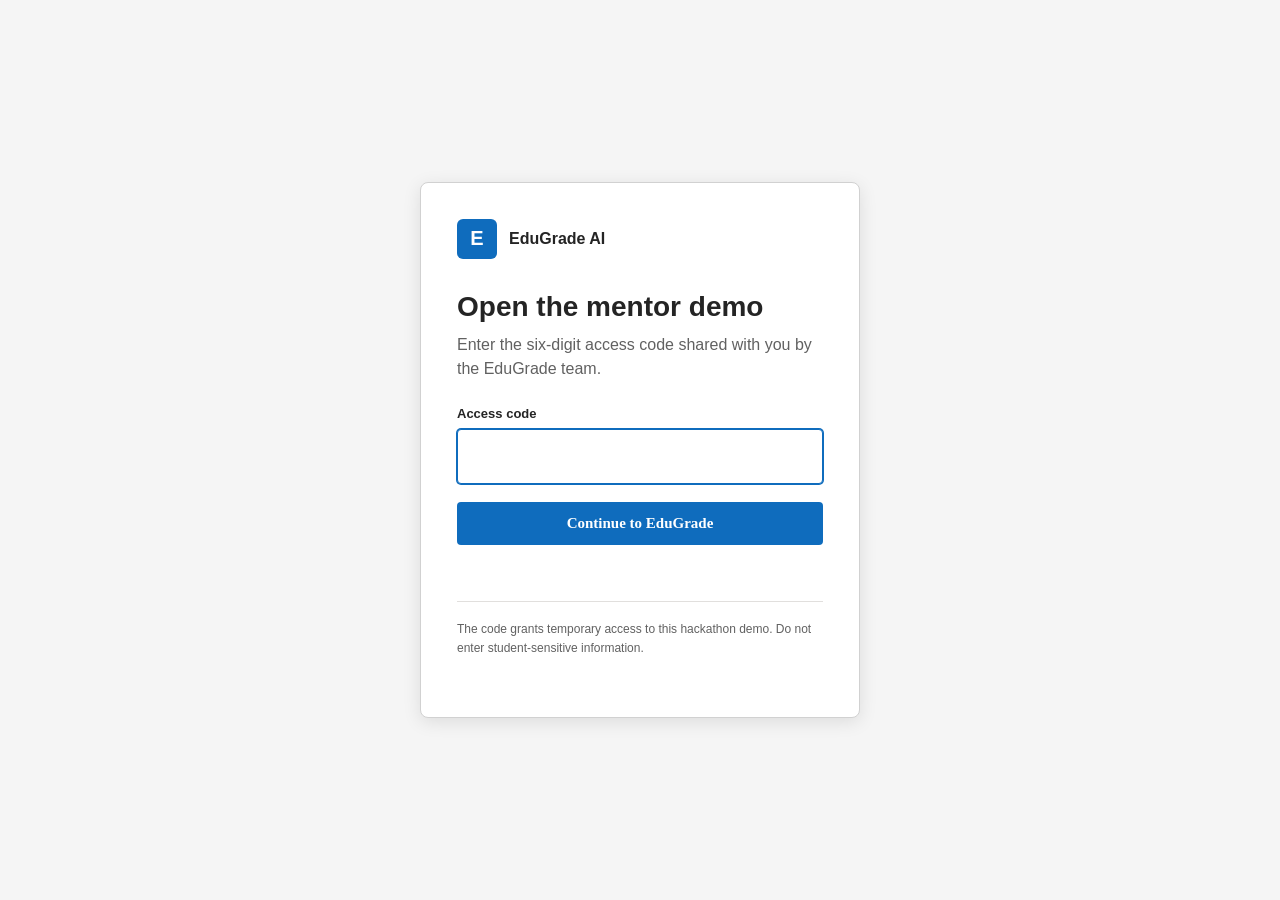
<file: static/access.html>
<!DOCTYPE html>
<html lang="en">
<head>
  <meta charset="UTF-8">
  <meta name="viewport" content="width=device-width, initial-scale=1">
  <title>EduGrade AI · Demo access</title>
  <style>
    * { box-sizing: border-box; }
    body {
      min-height: 100vh; margin: 0; display: grid; place-items: center; padding: 24px;
      color: #242424; background: #f5f5f5; font-family: "Segoe UI", Arial, sans-serif;
    }
    main {
      width: min(440px, 100%); padding: 36px; border: 1px solid #d1d1d1;
      border-radius: 8px; background: white; box-shadow: 0 4px 18px rgba(0,0,0,.1);
    }
    .brand { display: flex; align-items: center; gap: 12px; margin-bottom: 32px; }
    .mark {
      width: 40px; height: 40px; display: grid; place-items: center;
      border-radius: 6px; color: white; background: #0f6cbd; font-size: 20px; font-weight: 700;
    }
    h1 { margin: 0 0 10px; font-size: 28px; }
    p { margin: 0 0 24px; color: #616161; line-height: 1.55; }
    label { display: grid; gap: 8px; font-size: 13px; font-weight: 600; }
    input {
      width: 100%; padding: 13px; border: 1px solid #8a8886; border-radius: 4px;
      font: 24px "Segoe UI"; letter-spacing: 8px; text-align: center; outline: none;
    }
    input:focus { border-color: #0f6cbd; box-shadow: 0 0 0 1px #0f6cbd; }
    button {
      width: 100%; margin-top: 18px; padding: 13px; border: 0; border-radius: 4px;
      color: white; background: #0f6cbd; font: 600 15px "Segoe UI"; cursor: pointer;
    }
    button:hover { background: #115ea3; }
    #error { min-height: 20px; margin: 12px 0 0; color: #c50f1f; font-size: 12px; }
    .note { margin-top: 24px; padding-top: 18px; border-top: 1px solid #e1dfdd; font-size: 12px; }
  </style>
</head>
<body>
  <main>
    <div class="brand"><div class="mark">E</div><strong>EduGrade AI</strong></div>
    <h1>Open the mentor demo</h1>
    <p>Enter the six-digit access code shared with you by the EduGrade team.</p>
    <form id="access-form">
      <label>Access code
        <input id="access-code" inputmode="numeric" maxlength="6" pattern="[0-9]{6}" autocomplete="one-time-code" required autofocus>
      </label>
      <button type="submit">Continue to EduGrade</button>
      <div id="error" role="alert"></div>
    </form>
    <p class="note">The code grants temporary access to this hackathon demo. Do not enter student-sensitive information.</p>
  </main>
  <script>
    document.querySelector("#access-form").addEventListener("submit", async (event) => {
      event.preventDefault();
      const error = document.querySelector("#error");
      error.textContent = "";
      const response = await fetch("/api/access", {
        method: "POST",
        headers: { "Content-Type": "application/json" },
        body: JSON.stringify({ code: document.querySelector("#access-code").value }),
      });
      if (!response.ok) {
        const body = await response.json();
        error.textContent = body.detail || "Access could not be verified.";
        return;
      }
      window.location.replace("/");
    });
  </script>
</body>
</html>
</file>
